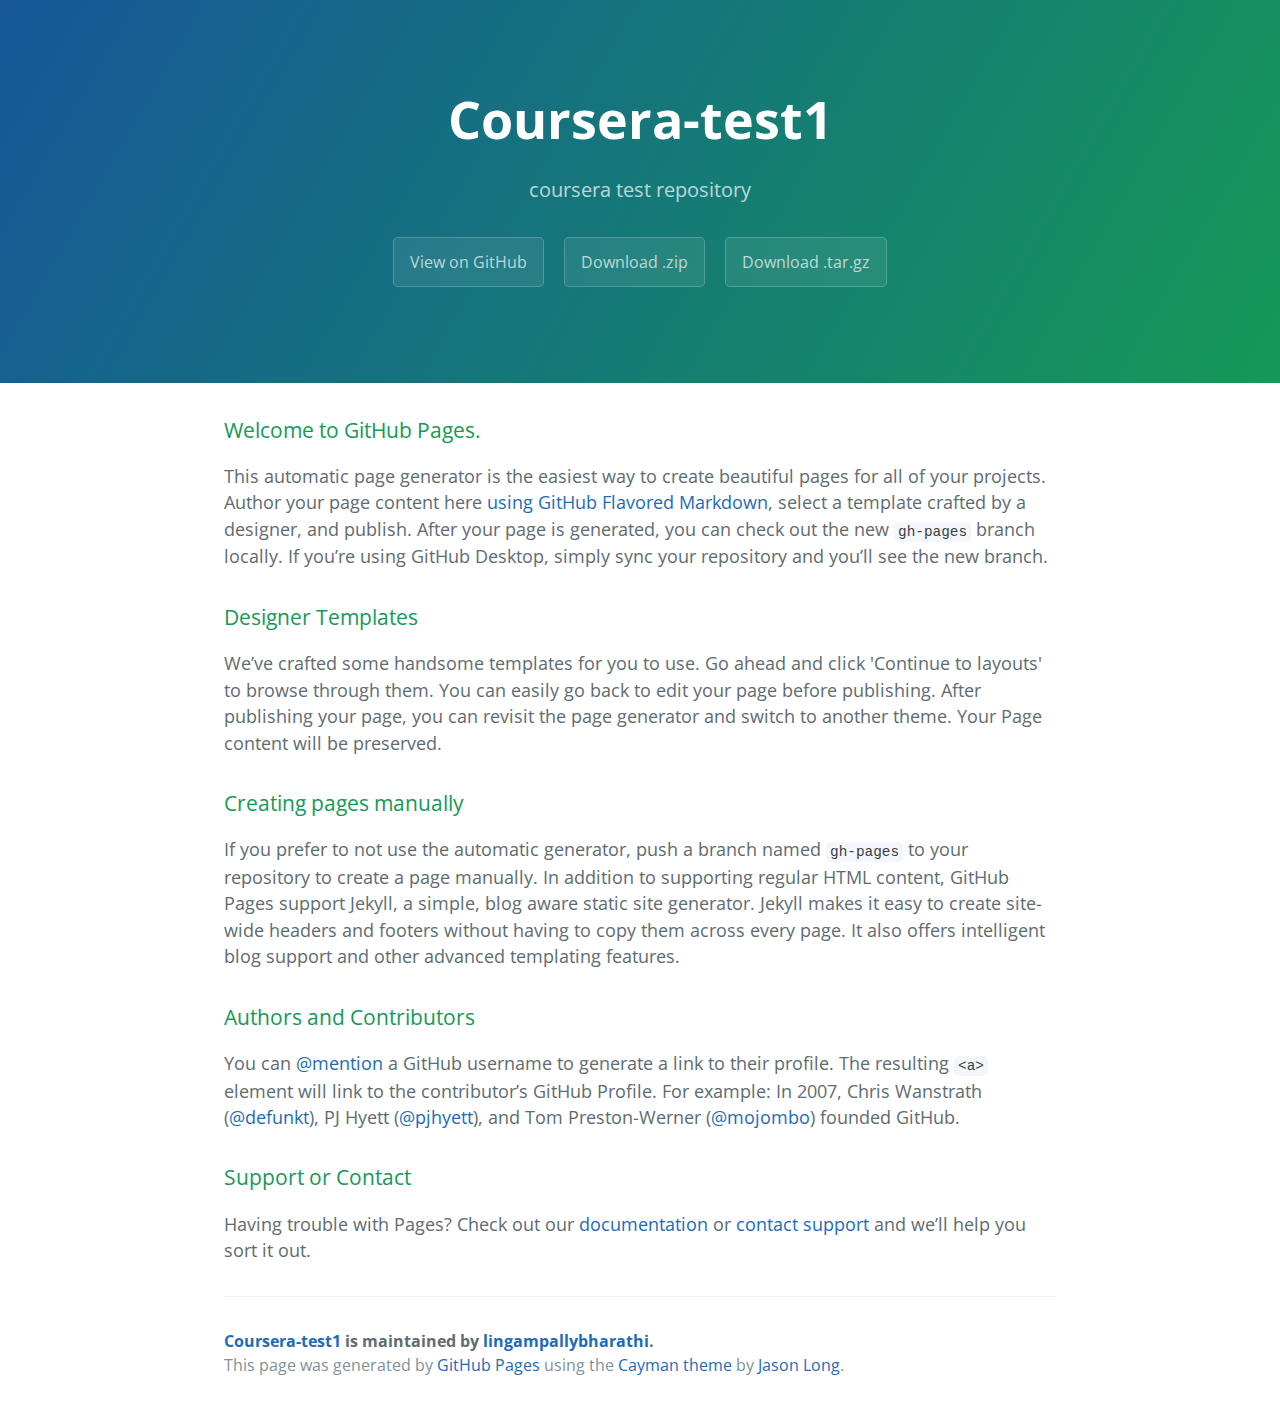
<file: index.html>
<!DOCTYPE html>
<html lang="en-us">
  <head>
    <meta charset="UTF-8">
    <title>Coursera-test1 by lingampallybharathi</title>
    <meta name="viewport" content="width=device-width, initial-scale=1">
    <link rel="stylesheet" type="text/css" href="stylesheets/normalize.css" media="screen">
    <link href='https://fonts.googleapis.com/css?family=Open+Sans:400,700' rel='stylesheet' type='text/css'>
    <link rel="stylesheet" type="text/css" href="stylesheets/stylesheet.css" media="screen">
    <link rel="stylesheet" type="text/css" href="stylesheets/github-light.css" media="screen">
  </head>
  <body>
    <section class="page-header">
      <h1 class="project-name">Coursera-test1</h1>
      <h2 class="project-tagline">coursera test repository</h2>
      <a href="https://github.com/lingampallybharathi/coursera-test1" class="btn">View on GitHub</a>
      <a href="https://github.com/lingampallybharathi/coursera-test1/zipball/master" class="btn">Download .zip</a>
      <a href="https://github.com/lingampallybharathi/coursera-test1/tarball/master" class="btn">Download .tar.gz</a>
    </section>

    <section class="main-content">
      <h3>
<a id="welcome-to-github-pages" class="anchor" href="#welcome-to-github-pages" aria-hidden="true"><span aria-hidden="true" class="octicon octicon-link"></span></a>Welcome to GitHub Pages.</h3>

<p>This automatic page generator is the easiest way to create beautiful pages for all of your projects. Author your page content here <a href="https://guides.github.com/features/mastering-markdown/">using GitHub Flavored Markdown</a>, select a template crafted by a designer, and publish. After your page is generated, you can check out the new <code>gh-pages</code> branch locally. If you’re using GitHub Desktop, simply sync your repository and you’ll see the new branch.</p>

<h3>
<a id="designer-templates" class="anchor" href="#designer-templates" aria-hidden="true"><span aria-hidden="true" class="octicon octicon-link"></span></a>Designer Templates</h3>

<p>We’ve crafted some handsome templates for you to use. Go ahead and click 'Continue to layouts' to browse through them. You can easily go back to edit your page before publishing. After publishing your page, you can revisit the page generator and switch to another theme. Your Page content will be preserved.</p>

<h3>
<a id="creating-pages-manually" class="anchor" href="#creating-pages-manually" aria-hidden="true"><span aria-hidden="true" class="octicon octicon-link"></span></a>Creating pages manually</h3>

<p>If you prefer to not use the automatic generator, push a branch named <code>gh-pages</code> to your repository to create a page manually. In addition to supporting regular HTML content, GitHub Pages support Jekyll, a simple, blog aware static site generator. Jekyll makes it easy to create site-wide headers and footers without having to copy them across every page. It also offers intelligent blog support and other advanced templating features.</p>

<h3>
<a id="authors-and-contributors" class="anchor" href="#authors-and-contributors" aria-hidden="true"><span aria-hidden="true" class="octicon octicon-link"></span></a>Authors and Contributors</h3>

<p>You can <a href="https://help.github.com/articles/basic-writing-and-formatting-syntax/#mentioning-users-and-teams" class="user-mention">@mention</a> a GitHub username to generate a link to their profile. The resulting <code>&lt;a&gt;</code> element will link to the contributor’s GitHub Profile. For example: In 2007, Chris Wanstrath (<a href="https://github.com/defunkt" class="user-mention">@defunkt</a>), PJ Hyett (<a href="https://github.com/pjhyett" class="user-mention">@pjhyett</a>), and Tom Preston-Werner (<a href="https://github.com/mojombo" class="user-mention">@mojombo</a>) founded GitHub.</p>

<h3>
<a id="support-or-contact" class="anchor" href="#support-or-contact" aria-hidden="true"><span aria-hidden="true" class="octicon octicon-link"></span></a>Support or Contact</h3>

<p>Having trouble with Pages? Check out our <a href="https://help.github.com/pages">documentation</a> or <a href="https://github.com/contact">contact support</a> and we’ll help you sort it out.</p>

      <footer class="site-footer">
        <span class="site-footer-owner"><a href="https://github.com/lingampallybharathi/coursera-test1">Coursera-test1</a> is maintained by <a href="https://github.com/lingampallybharathi">lingampallybharathi</a>.</span>

        <span class="site-footer-credits">This page was generated by <a href="https://pages.github.com">GitHub Pages</a> using the <a href="https://github.com/jasonlong/cayman-theme">Cayman theme</a> by <a href="https://twitter.com/jasonlong">Jason Long</a>.</span>
      </footer>

    </section>

  
  </body>
</html>
</file>
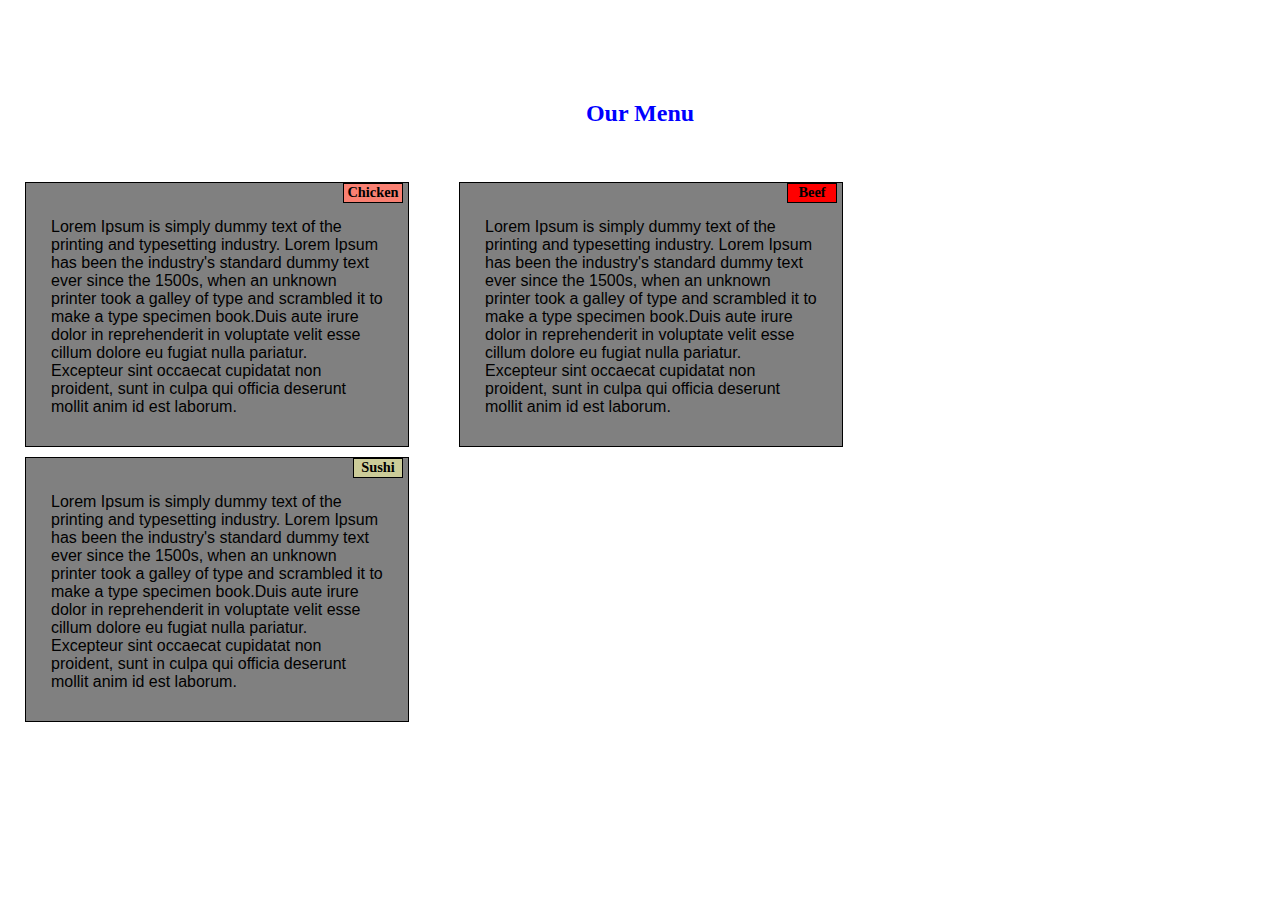
<file: site/module2_solution1.html>
<!DOCTYPE html>
<html lang="en">
<html>
<head>
<meta charset="utf-8">
	<title> module2 assignment</title>
	<link rel="stylesheet" href="cssstyle.css">
	<meta name="viewport" content="width=device-width, initial-scale=1">
</head>
<body>
<h1>Our Menu</h1>
<section>
<div class="row">
<section id="box">
<div class="col-lg-4 col-md-6 col-sm-12">
<h2 class="chicken">Chicken</h2>
<div class="content">Lorem Ipsum is simply dummy text of the printing and typesetting industry. Lorem Ipsum has been the industry's standard dummy text ever since the 1500s, when an unknown printer took a galley of type and scrambled it to make a type specimen book.Duis aute irure dolor in reprehenderit in voluptate velit esse cillum dolore eu fugiat nulla pariatur. Excepteur sint occaecat cupidatat non proident, sunt in culpa qui officia deserunt mollit anim id est laborum. </div>
</div>
</section>
<section id="box">
<div class="col-lg-4 col-md-6 col-sm-12">
<h2 class="beef">Beef</h2>
<div class="content">Lorem Ipsum is simply dummy text of the printing and typesetting industry. Lorem Ipsum has been the industry's standard dummy text ever since the 1500s, when an unknown printer took a galley of type and scrambled it to make a type specimen book.Duis aute irure dolor in reprehenderit in voluptate velit esse cillum dolore eu fugiat nulla pariatur. Excepteur sint occaecat cupidatat non proident, sunt in culpa qui officia deserunt mollit anim id est laborum. </div>
</div>
</section>
<section id="box">
<div class="col-lg-4 col-md-6 col-sm-12">
<h2 class="sushi">Sushi</h2>
<div class="content">Lorem Ipsum is simply dummy text of the printing and typesetting industry. Lorem Ipsum has been the industry's standard dummy text ever since the 1500s, when an unknown printer took a galley of type and scrambled it to make a type specimen book.Duis aute irure dolor in reprehenderit in voluptate velit esse cillum dolore eu fugiat nulla pariatur. Excepteur sint occaecat cupidatat non proident, sunt in culpa qui officia deserunt mollit anim id est laborum. </div>
</div>
</section>
</div>
</section>
</body>
</html>
</file>
<file: stylesheets/stylesheet.css>
* {
  box-sizing: border-box; }

body {
  padding: 0;
  margin: 0;
  font-family: "Open Sans", "Helvetica Neue", Helvetica, Arial, sans-serif;
  font-size: 16px;
  line-height: 1.5;
  color: #606c71; }

a {
  color: #1e6bb8;
  text-decoration: none; }
  a:hover {
    text-decoration: underline; }

.btn {
  display: inline-block;
  margin-bottom: 1rem;
  color: rgba(255, 255, 255, 0.7);
  background-color: rgba(255, 255, 255, 0.08);
  border-color: rgba(255, 255, 255, 0.2);
  border-style: solid;
  border-width: 1px;
  border-radius: 0.3rem;
  transition: color 0.2s, background-color 0.2s, border-color 0.2s; }
  .btn + .btn {
    margin-left: 1rem; }

.btn:hover {
  color: rgba(255, 255, 255, 0.8);
  text-decoration: none;
  background-color: rgba(255, 255, 255, 0.2);
  border-color: rgba(255, 255, 255, 0.3); }

@media screen and (min-width: 64em) {
  .btn {
    padding: 0.75rem 1rem; } }

@media screen and (min-width: 42em) and (max-width: 64em) {
  .btn {
    padding: 0.6rem 0.9rem;
    font-size: 0.9rem; } }

@media screen and (max-width: 42em) {
  .btn {
    display: block;
    width: 100%;
    padding: 0.75rem;
    font-size: 0.9rem; }
    .btn + .btn {
      margin-top: 1rem;
      margin-left: 0; } }

.page-header {
  color: #fff;
  text-align: center;
  background-color: #159957;
  background-image: linear-gradient(120deg, #155799, #159957); }

@media screen and (min-width: 64em) {
  .page-header {
    padding: 5rem 6rem; } }

@media screen and (min-width: 42em) and (max-width: 64em) {
  .page-header {
    padding: 3rem 4rem; } }

@media screen and (max-width: 42em) {
  .page-header {
    padding: 2rem 1rem; } }

.project-name {
  margin-top: 0;
  margin-bottom: 0.1rem; }

@media screen and (min-width: 64em) {
  .project-name {
    font-size: 3.25rem; } }

@media screen and (min-width: 42em) and (max-width: 64em) {
  .project-name {
    font-size: 2.25rem; } }

@media screen and (max-width: 42em) {
  .project-name {
    font-size: 1.75rem; } }

.project-tagline {
  margin-bottom: 2rem;
  font-weight: normal;
  opacity: 0.7; }

@media screen and (min-width: 64em) {
  .project-tagline {
    font-size: 1.25rem; } }

@media screen and (min-width: 42em) and (max-width: 64em) {
  .project-tagline {
    font-size: 1.15rem; } }

@media screen and (max-width: 42em) {
  .project-tagline {
    font-size: 1rem; } }

.main-content :first-child {
  margin-top: 0; }
.main-content img {
  max-width: 100%; }
.main-content h1, .main-content h2, .main-content h3, .main-content h4, .main-content h5, .main-content h6 {
  margin-top: 2rem;
  margin-bottom: 1rem;
  font-weight: normal;
  color: #159957; }
.main-content p {
  margin-bottom: 1em; }
.main-content code {
  padding: 2px 4px;
  font-family: Consolas, "Liberation Mono", Menlo, Courier, monospace;
  font-size: 0.9rem;
  color: #383e41;
  background-color: #f3f6fa;
  border-radius: 0.3rem; }
.main-content pre {
  padding: 0.8rem;
  margin-top: 0;
  margin-bottom: 1rem;
  font: 1rem Consolas, "Liberation Mono", Menlo, Courier, monospace;
  color: #567482;
  word-wrap: normal;
  background-color: #f3f6fa;
  border: solid 1px #dce6f0;
  border-radius: 0.3rem; }
  .main-content pre > code {
    padding: 0;
    margin: 0;
    font-size: 0.9rem;
    color: #567482;
    word-break: normal;
    white-space: pre;
    background: transparent;
    border: 0; }
.main-content .highlight {
  margin-bottom: 1rem; }
  .main-content .highlight pre {
    margin-bottom: 0;
    word-break: normal; }
.main-content .highlight pre, .main-content pre {
  padding: 0.8rem;
  overflow: auto;
  font-size: 0.9rem;
  line-height: 1.45;
  border-radius: 0.3rem; }
.main-content pre code, .main-content pre tt {
  display: inline;
  max-width: initial;
  padding: 0;
  margin: 0;
  overflow: initial;
  line-height: inherit;
  word-wrap: normal;
  background-color: transparent;
  border: 0; }
  .main-content pre code:before, .main-content pre code:after, .main-content pre tt:before, .main-content pre tt:after {
    content: normal; }
.main-content ul, .main-content ol {
  margin-top: 0; }
.main-content blockquote {
  padding: 0 1rem;
  margin-left: 0;
  color: #819198;
  border-left: 0.3rem solid #dce6f0; }
  .main-content blockquote > :first-child {
    margin-top: 0; }
  .main-content blockquote > :last-child {
    margin-bottom: 0; }
.main-content table {
  display: block;
  width: 100%;
  overflow: auto;
  word-break: normal;
  word-break: keep-all; }
  .main-content table th {
    font-weight: bold; }
  .main-content table th, .main-content table td {
    padding: 0.5rem 1rem;
    border: 1px solid #e9ebec; }
.main-content dl {
  padding: 0; }
  .main-content dl dt {
    padding: 0;
    margin-top: 1rem;
    font-size: 1rem;
    font-weight: bold; }
  .main-content dl dd {
    padding: 0;
    margin-bottom: 1rem; }
.main-content hr {
  height: 2px;
  padding: 0;
  margin: 1rem 0;
  background-color: #eff0f1;
  border: 0; }

@media screen and (min-width: 64em) {
  .main-content {
    max-width: 64rem;
    padding: 2rem 6rem;
    margin: 0 auto;
    font-size: 1.1rem; } }

@media screen and (min-width: 42em) and (max-width: 64em) {
  .main-content {
    padding: 2rem 4rem;
    font-size: 1.1rem; } }

@media screen and (max-width: 42em) {
  .main-content {
    padding: 2rem 1rem;
    font-size: 1rem; } }

.site-footer {
  padding-top: 2rem;
  margin-top: 2rem;
  border-top: solid 1px #eff0f1; }

.site-footer-owner {
  display: block;
  font-weight: bold; }

.site-footer-credits {
  color: #819198; }

@media screen and (min-width: 64em) {
  .site-footer {
    font-size: 1rem; } }

@media screen and (min-width: 42em) and (max-width: 64em) {
  .site-footer {
    font-size: 1rem; } }

@media screen and (max-width: 42em) {
  .site-footer {
    font-size: 0.9rem; } }
</file>
<file: stylesheets/github-light.css>
/*
The MIT License (MIT)

Copyright (c) 2015 GitHub, Inc.

Permission is hereby granted, free of charge, to any person obtaining a copy
of this software and associated documentation files (the "Software"), to deal
in the Software without restriction, including without limitation the rights
to use, copy, modify, merge, publish, distribute, sublicense, and/or sell
copies of the Software, and to permit persons to whom the Software is
furnished to do so, subject to the following conditions:

The above copyright notice and this permission notice shall be included in all
copies or substantial portions of the Software.

THE SOFTWARE IS PROVIDED "AS IS", WITHOUT WARRANTY OF ANY KIND, EXPRESS OR
IMPLIED, INCLUDING BUT NOT LIMITED TO THE WARRANTIES OF MERCHANTABILITY,
FITNESS FOR A PARTICULAR PURPOSE AND NONINFRINGEMENT. IN NO EVENT SHALL THE
AUTHORS OR COPYRIGHT HOLDERS BE LIABLE FOR ANY CLAIM, DAMAGES OR OTHER
LIABILITY, WHETHER IN AN ACTION OF CONTRACT, TORT OR OTHERWISE, ARISING FROM,
OUT OF OR IN CONNECTION WITH THE SOFTWARE OR THE USE OR OTHER DEALINGS IN THE
SOFTWARE.

*/

.pl-c /* comment */ {
  color: #969896;
}

.pl-c1      /* constant, markup.raw, meta.diff.header, meta.module-reference, meta.property-name, support, support.constant, support.variable, variable.other.constant */,
.pl-s .pl-v /* string variable */ {
  color: #0086b3;
}

.pl-e  /* entity */,
.pl-en /* entity.name */ {
  color: #795da3;
}

.pl-s .pl-s1 /* string source */,
.pl-smi      /* storage.modifier.import, storage.modifier.package, storage.type.java, variable.other, variable.parameter.function */ {
  color: #333;
}

.pl-ent /* entity.name.tag */ {
  color: #63a35c;
}

.pl-k /* keyword, storage, storage.type */ {
  color: #a71d5d;
}

.pl-pds              /* punctuation.definition.string, string.regexp.character-class */,
.pl-s                /* string */,
.pl-s .pl-pse .pl-s1 /* string punctuation.section.embedded source */,
.pl-sr               /* string.regexp */,
.pl-sr .pl-cce       /* string.regexp constant.character.escape */,
.pl-sr .pl-sra       /* string.regexp string.regexp.arbitrary-repitition */,
.pl-sr .pl-sre       /* string.regexp source.ruby.embedded */ {
  color: #183691;
}

.pl-v /* variable */ {
  color: #ed6a43;
}

.pl-id /* invalid.deprecated */ {
  color: #b52a1d;
}

.pl-ii /* invalid.illegal */ {
  background-color: #b52a1d;
  color: #f8f8f8;
}

.pl-sr .pl-cce /* string.regexp constant.character.escape */ {
  color: #63a35c;
  font-weight: bold;
}

.pl-ml /* markup.list */ {
  color: #693a17;
}

.pl-mh        /* markup.heading */,
.pl-mh .pl-en /* markup.heading entity.name */,
.pl-ms        /* meta.separator */ {
  color: #1d3e81;
  font-weight: bold;
}

.pl-mq /* markup.quote */ {
  color: #008080;
}

.pl-mi /* markup.italic */ {
  color: #333;
  font-style: italic;
}

.pl-mb /* markup.bold */ {
  color: #333;
  font-weight: bold;
}

.pl-md /* markup.deleted, meta.diff.header.from-file */ {
  background-color: #ffecec;
  color: #bd2c00;
}

.pl-mi1 /* markup.inserted, meta.diff.header.to-file */ {
  background-color: #eaffea;
  color: #55a532;
}

.pl-mdr /* meta.diff.range */ {
  color: #795da3;
  font-weight: bold;
}

.pl-mo /* meta.output */ {
  color: #1d3e81;
}
</file>
<file: site/cssstyle.css>
* {
	box-sizing:border-box;
	margin: 0;
	padding:0;
}
h1 {
	color: #0000FF;
  text-align: center;
  margin-top:100px;
  margin-bottom:50px;
  top:50px;
  font-style:bold;
  font-size:1.5em;
}
.chicken {
	width:60px;
  height:20px;
  border: 1px solid black;
  float: right;
  position: relative;
  top:-15px;
  background-color: #FA8072;
  font-size:0.9em;
  text-align:center;
}
.beef {
	width:50px;
  height:20px;
  border: 1px solid black;
  float: right;
  position: relative;
  top:-15px;
  background-color: #FF0000;
  font-size: 0.9em;
  text-align:center;
}
.sushi {
	width:50px;
  height:20px;
  border: 1px solid black;
  float: right;
  position: relative;
  top:-15px;
  background-color:#CCCC99;
  font-size:0.9em;
  text-align:center;
  
}
#box {
	 width: 30%;
	 height:20%;
   border: 1px solid black;
   background-color:#808080;
   padding: 5px;
   text-align: left;
   margin: 5px;
  float: left;
  padding-top:10px;
  padding-bottom:10px;
  margin-right:25px;
  margin-left:25px;
 position: relative;
	
	}

.content{
  font-size:1em;
   margin-top: 5px;
  font-style: bold;
  padding:20px;
  top:-10px;
  font-family: Arial, Helvetica, sans-serif;


 
/* simple responsive frame work. */
.row {
font-size: 0.5em;
}
/*desktop.*/

@media (min-width:992px) {
	.col-lg-1,.col-lg-2,.col-lg-3,.col-lg-4,.col-lg-5,.col-lg-6,.col-lg-7,.col-lg-8,.col-lg-9,.col-lg-10,.col-lg-11,.col-lg-12 {
	float:left;
	border:1px solid black;
	}
	.col-lg-1 {
		width:8.3%;
	}
	.col-lg-2 {
		width:16.66%;
	}
	.col-lg-3 {
		width:25%;
	}
	.col-lg-4 {
		width:33%;
	}
	.col-lg-5 {
		width:41.6%;
	}
	.col-lg-6 {
		width:50%;
	}
	.col-lg-7{
		width:58.33%;
	}
	.col-lg-8 {
		width:66.66%;
	}
	.col-lg-9 {
		width:74.99%;
	}
	.col-lg-10 {
		width:83.33%;
	}
	.col-lg-11 {
		width:91.6%;
	}
	.col-lg-12 {
		width:100%;
	}
}

	/* tablet.*/
	@media(min-width:768px) and (max-width:991px) {
		.col-md-1,.col-md-2,.col-md-3,.col-md-4,.col-md-5,.col-md-6,.col-md-7,.col-md-8,.col-md-9,.col-md-10,.col-md-11,.col-md-12 {
	float:left;
			float:left;
			border:1px solid black;
	}
	.col-md-1 {
		width:8.3%;
	}
	.col-md-2 {
		width:16.66%;
	}
	.col-md-3 {
		width:25%;
	}
	.col-md-4 {
		width:33%;
	
	}
	.col-md-5 {
		width:41.6%;
	}
	.col-md-6 {
		width:50%;
	}
	.col-md-7{
		width:58.33%;
	}
	.col-md-8 {
		width:66.66%;
	}
	.col-md-9 {
		width:74.99%;
	}
	.col-md-10 {
		width:83.33%;
	}
	.col-md-11 {
		width:91.6%;
	}
	.col-md-12 {
		width:100%;
	}
}
      /* mobile devices only.*/
		@media(min-width:@screen-sm- lte 760px)  {
		.col-sm-1,.col-sm-2,.col-sm-3,.col-sm-4,.col-sm-5,.col-sm-6,.col-sm-7,.col-sm-8,.col-sm-9,.col-sm-10,.col-sm-11,.col-sm-12 {
         float:left;
         border:1px solid black;
		}
	.col-sm-1 {
	width:8.3%;
	}
	.col-sm-2 {
		width:16.66%;
	}
	.col-sm-3 {
		width:25%;
	}
	.col-sm-4 {
		width:33%;
	}
	.col-sm-5 {
		width:41.6%;
	}
	.col-sm-6 {
		width:50%;
	}
	.col-sm-7{
		width:58.33%;
	}
	.col-sm-8 {
		width:66.66%;
	}
	.col-sm-9 {
		width:74.99%;
	}
	.col-sm-10 {
		width:83.33%;
	}
	.col-sm-11 {
		width:91.6%;
	}
	.col-sm-12 {
		width:100%;
	}
	}
</file>
